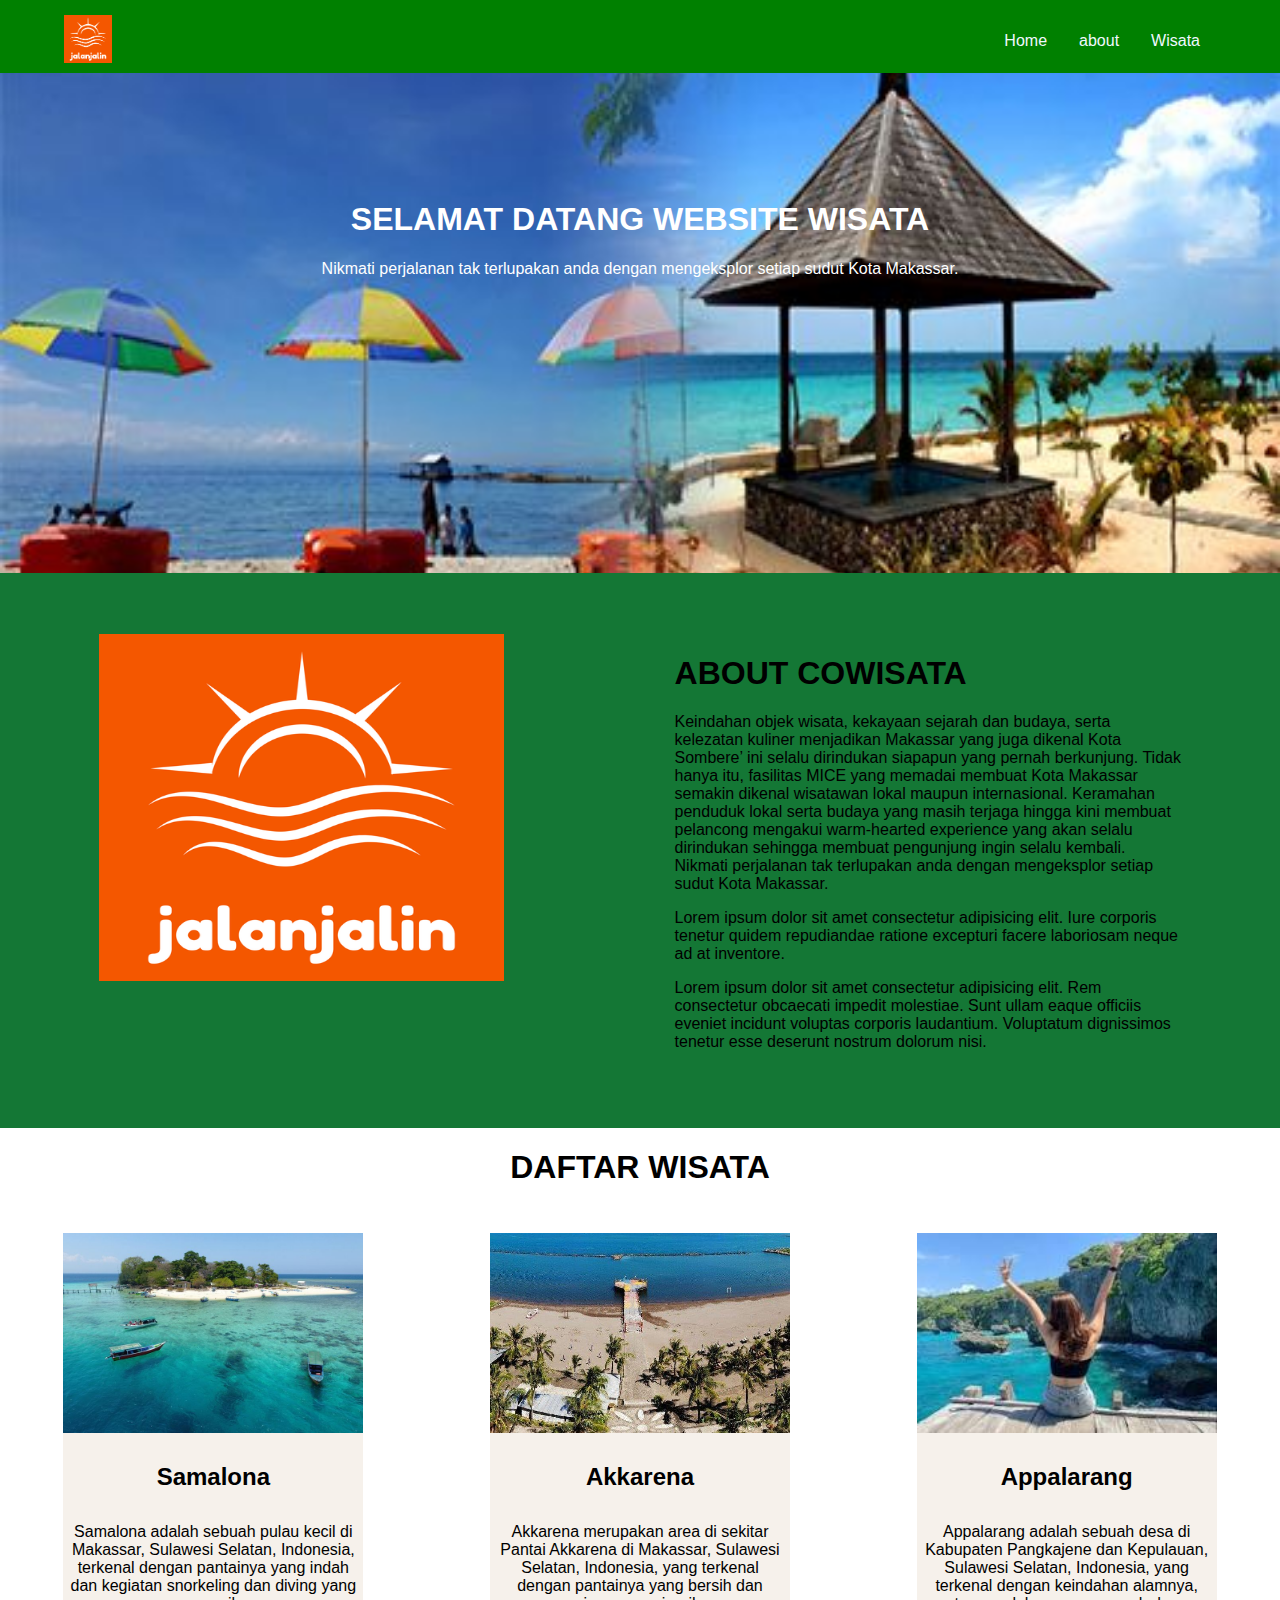
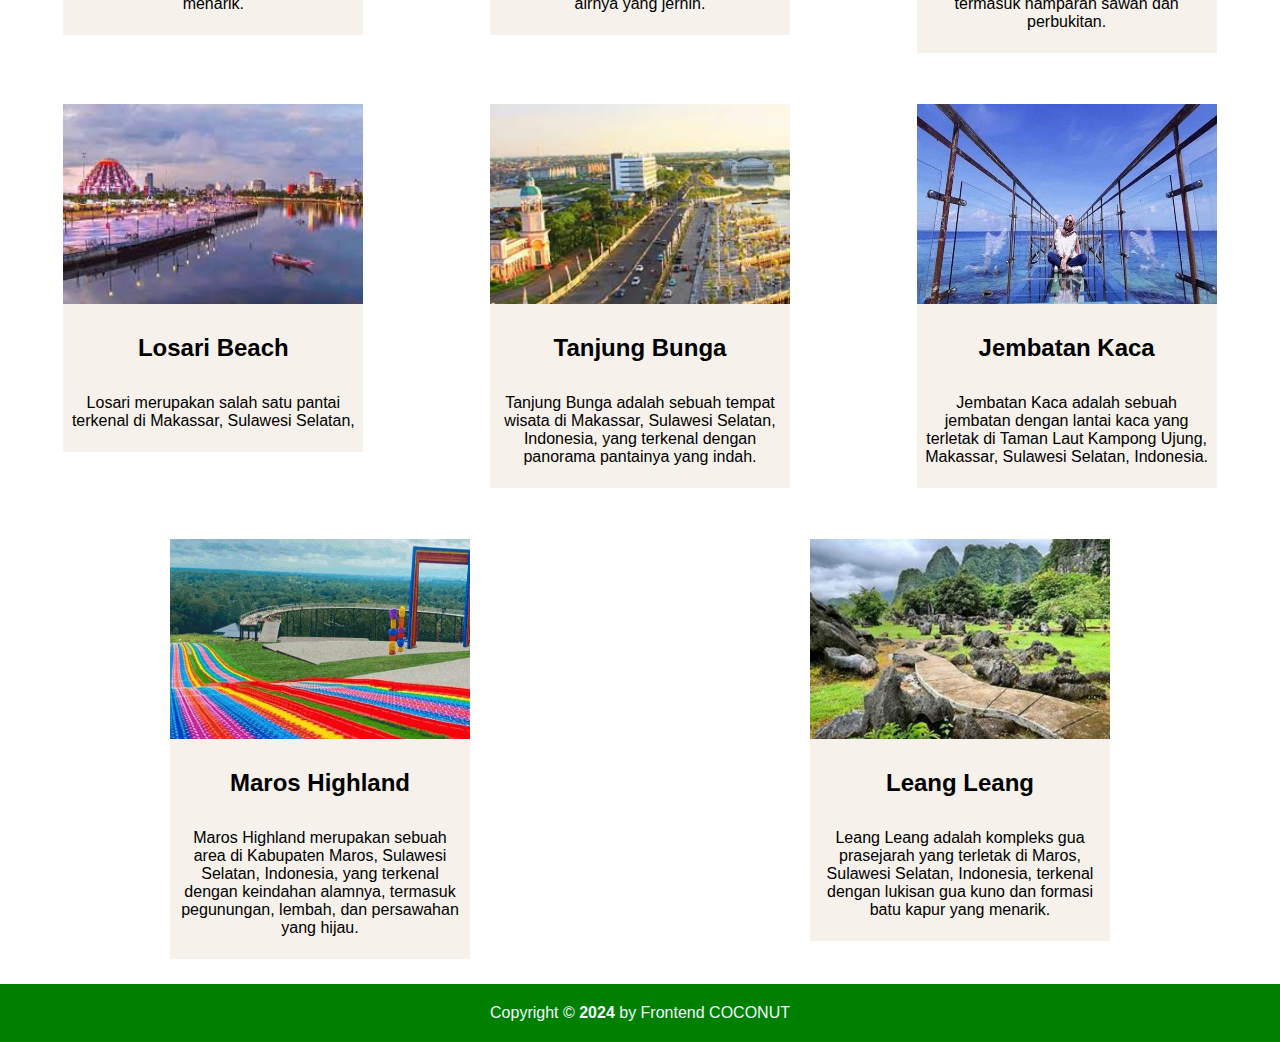
<file: index.html>
<!DOCTYPE html>
<html lang="en">
<head>
    <link rel="stylesheet" href="style.css">
    <meta charset="UTF-8">
    <meta name="viewport" content="width=device-width, initial-scale=1.0">
    <title>Document</title>
</head>
<body>

    
        <nav>
        <div class="left"><img src="logo.png" alt=""></div>
        <div class="right">
            <ul>
                <li><a href="index.html">Home</a></li>
                <li><a href="#about">about</a></li>
                <li><a href="#wisata">Wisata</a></li>
            </ul>
        </div>
        </nav>
    
    <div class="container">
        <div class="hero">
            <h1>SELAMAT DATANG WEBSITE WISATA</h1>
            <p>Nikmati perjalanan tak terlupakan anda dengan mengeksplor setiap sudut Kota Makassar.</p>
        </div>

        <div id="about">
            <div class="kiri"><img src="logo.png" alt=""></div>
            <div class="kanan">
                <h1>ABOUT COWISATA</h1>

                <p>Keindahan objek wisata, kekayaan sejarah dan budaya, serta kelezatan kuliner menjadikan Makassar yang juga dikenal Kota Sombere’ ini selalu dirindukan siapapun yang pernah berkunjung. Tidak hanya itu, fasilitas MICE yang memadai membuat Kota Makassar semakin dikenal wisatawan lokal maupun internasional. Keramahan penduduk lokal serta budaya yang masih terjaga hingga kini membuat pelancong mengakui warm-hearted experience yang akan selalu dirindukan sehingga membuat pengunjung ingin selalu kembali. Nikmati perjalanan tak terlupakan anda dengan mengeksplor setiap sudut Kota Makassar. </p>

                <p class="teks">Lorem ipsum dolor sit amet consectetur adipisicing elit. Iure corporis tenetur quidem repudiandae ratione excepturi facere laboriosam neque ad at inventore.</p>

                <p class="teks">Lorem ipsum dolor sit amet consectetur adipisicing elit. Rem consectetur obcaecati impedit molestiae. Sunt ullam eaque officiis eveniet incidunt voluptas corporis laudantium. Voluptatum dignissimos tenetur esse deserunt nostrum dolorum nisi.</p>
            </div>
        </div>


        <div id="wisata">
            <h1>DAFTAR WISATA</h1>

            <a href="samalona.html">
                <div class="konten">
                    <div class="isi-konten">
                        <div class="gambar">
                            <img src="samalona1.jpg" alt="">
                        </div>
                        <div class="isi">
                            <h2>Samalona</h2>
                            <p>Samalona adalah sebuah pulau kecil di Makassar, Sulawesi Selatan, Indonesia, terkenal dengan pantainya yang indah dan kegiatan snorkeling dan diving yang menarik.</p>
                        </div>
                    </div>
            </a>

            <a href="akarena.html">
                    <div class="isi-konten">
                        <div class="gambar">
                            <img src="akarena1.jpg" alt="">
                        </div>
                        <div class="isi">
                            <h2>Akkarena</h2>
                            <p>Akkarena merupakan area di sekitar Pantai Akkarena di Makassar, Sulawesi Selatan, Indonesia, yang terkenal dengan pantainya yang bersih dan airnya yang jernih.</p>
                        </div>
                    </div>
            </a>

            <a href="appalarang.html">
                <div class="isi-konten">
                    <div class="gambar">
                        <img src="appalarang.jpeg" alt="">
                    </div>
                    <div class="isi">
                        <h2>Appalarang</h2>
                        <p>Appalarang adalah sebuah desa di Kabupaten Pangkajene dan Kepulauan, Sulawesi Selatan, Indonesia, yang terkenal dengan keindahan alamnya, termasuk hamparan sawah dan perbukitan.</p>
                    </div>
                </div>
            </a>

            <a href="losari.html">
                <div class="isi-konten">
                    <div class="gambar">
                        <img src="losari.jpeg" alt="">
                    </div>
                    <div class="isi">
                        <h2>Losari Beach</h2>
                        <p>Losari merupakan salah satu pantai terkenal di Makassar, Sulawesi Selatan, </p>
                    </div>
                </div>
            </a>
            
            <a href="tanjung.html">
                <div class="isi-konten">
                    <div class="gambar">
                        <img src="tanjung.jpeg" alt="">
                    </div>
                    <div class="isi">
                        <h2>Tanjung Bunga</h2>
                        <p>Tanjung Bunga adalah sebuah tempat wisata di Makassar, Sulawesi Selatan, Indonesia, yang terkenal dengan panorama pantainya yang indah.</p>
                    </div>
                </div>
        </a>

        <a href="jembatan.html">
            <div class="isi-konten">
                <div class="gambar">
                    <img src="jembatan.jpg" alt="">
                </div>
                <div class="isi">
                    <h2>Jembatan Kaca</h2>
                    <p>Jembatan Kaca adalah sebuah jembatan dengan lantai kaca yang terletak di Taman Laut Kampong Ujung, Makassar, Sulawesi Selatan, Indonesia.</p>
                </div>
            </div>
        </a>

        <a href="maros.html">
            <div class="isi-konten">
                <div class="gambar">
                    <img src="Maros.png" alt="">
                </div>
                <div class="isi">
                    <h2>Maros Highland</h2>
                    <p>Maros Highland merupakan sebuah area di Kabupaten Maros, Sulawesi Selatan, Indonesia, yang terkenal dengan keindahan alamnya, termasuk pegunungan, lembah, dan persawahan yang hijau.</p>
                </div>
            </div>
        </a>
        
        <a href="leang.html">
            <div class="isi-konten">
                <div class="gambar">
                    <img src="leang.jpg" alt="">
                </div>
                <div class="isi">
                    <h2>Leang Leang</h2>
                    <p>Leang Leang adalah kompleks gua prasejarah yang terletak di Maros, Sulawesi Selatan, Indonesia, terkenal dengan lukisan gua kuno dan formasi batu kapur yang menarik.</p>
                </div>
            </div>
        </a>

        </div>
    </div>

    <footer>
        <div class="footer-content">
            <div class="copyright">
                Copyright &copy; <b>2024</b> by Frontend COCONUT
            </div>
        </div>
    </footer>
</body>
</html>
</file>
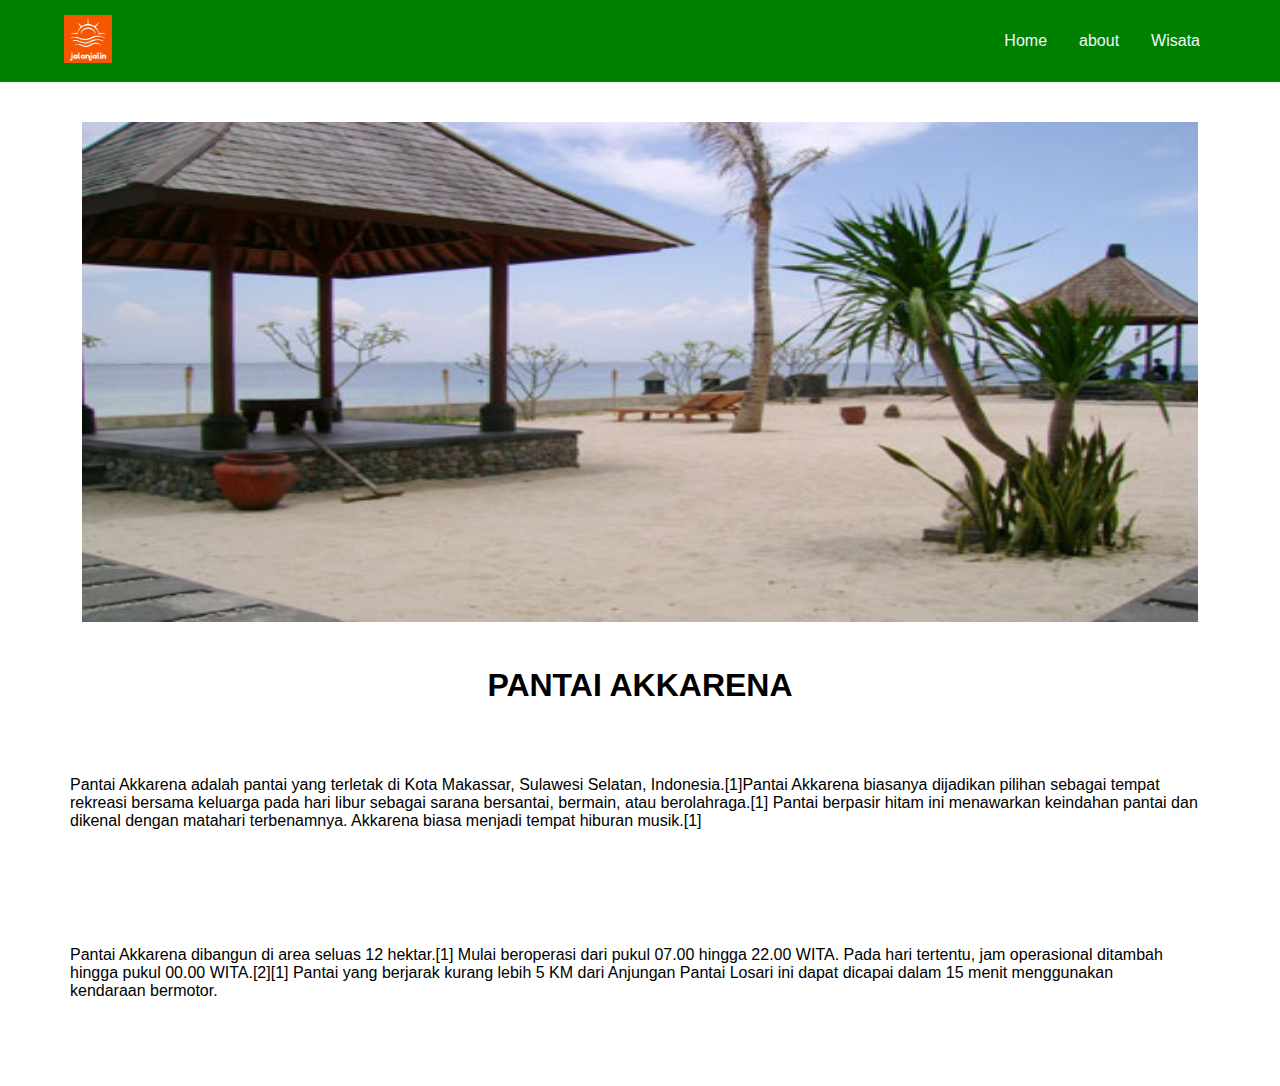
<file: akarena.html>
<!DOCTYPE html>
<html lang="en">
<head>
    <link rel="stylesheet" href="style.css">
    <meta charset="UTF-8">
    <meta name="viewport" content="width=device-width, initial-scale=1.0">
    <title>Document</title>
</head>
<body>
    <nav>
        <div class="left"><img src="logo.png" alt=""></div>
        <div class="right">
            <ul>
                <li><a href="index.html">Home</a></li>
                <li><a href="#about">about</a></li>
                <li><a href="#wisata">Wisata</a></li>
            </ul>
        </div>
        </nav>


        <div class="container2">
            <img src="akarena2.jpg" alt="">
            <h1>PANTAI AKKARENA
            </h1>
            <p>Pantai Akkarena adalah pantai yang terletak di Kota Makassar, Sulawesi Selatan, Indonesia.[1]Pantai Akkarena biasanya dijadikan pilihan sebagai tempat rekreasi bersama keluarga pada hari libur sebagai sarana bersantai, bermain, atau berolahraga.[1] Pantai berpasir hitam ini menawarkan keindahan pantai dan dikenal dengan matahari terbenamnya. Akkarena biasa menjadi tempat hiburan musik.[1]</p>
         
            <p>Pantai Akkarena dibangun di area seluas 12 hektar.[1] Mulai beroperasi dari pukul 07.00 hingga 22.00 WITA. Pada hari tertentu, jam operasional ditambah hingga pukul 00.00 WITA.[2][1] Pantai yang berjarak kurang lebih 5 KM dari Anjungan Pantai Losari ini dapat dicapai dalam 15 menit menggunakan kendaraan bermotor.</p>
        </div>
    
</body>
</html>
</file>
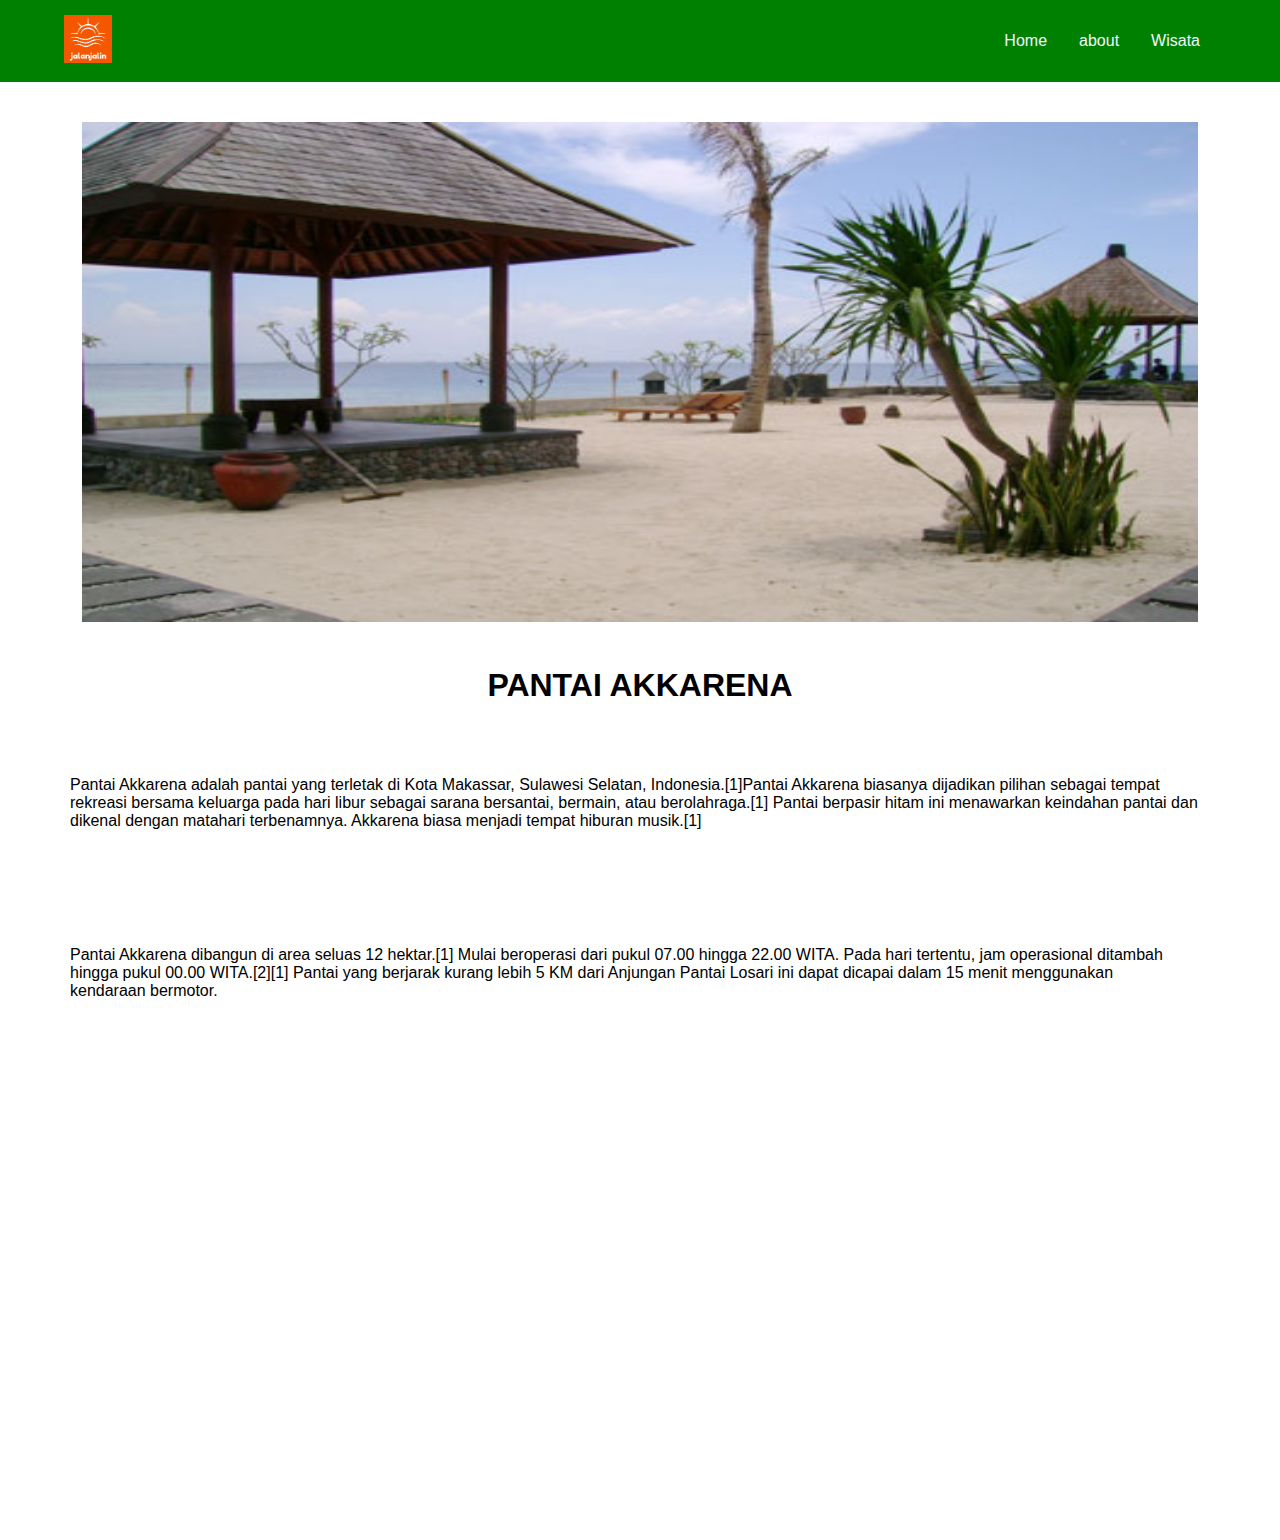
<file: appalarang.html>
<!DOCTYPE html>
<html lang="en">
<head>
    <link rel="stylesheet" href="style.css">
    <meta charset="UTF-8">
    <meta name="viewport" content="width=device-width, initial-scale=1.0">
    <title>Document</title>
</head>
<body>
    <nav>
        <div class="left"><img src="logo.png" alt=""></div>
        <div class="right">
            <ul>
                <li><a href="index.html">Home</a></li>
                <li><a href="index.html">about</a></li>
                <li><a href="index.html">Wisata</a></li>
            </ul>
        </div>
        </nav>


        <div class="container2">
            <img src="akarena2.jpg" alt="">
            <h1>PANTAI AKKARENA
            </h1>
            <p>Pantai Akkarena adalah pantai yang terletak di Kota Makassar, Sulawesi Selatan, Indonesia.[1]Pantai Akkarena biasanya dijadikan pilihan sebagai tempat rekreasi bersama keluarga pada hari libur sebagai sarana bersantai, bermain, atau berolahraga.[1] Pantai berpasir hitam ini menawarkan keindahan pantai dan dikenal dengan matahari terbenamnya. Akkarena biasa menjadi tempat hiburan musik.[1]</p>
         
            <p>Pantai Akkarena dibangun di area seluas 12 hektar.[1] Mulai beroperasi dari pukul 07.00 hingga 22.00 WITA. Pada hari tertentu, jam operasional ditambah hingga pukul 00.00 WITA.[2][1] Pantai yang berjarak kurang lebih 5 KM dari Anjungan Pantai Losari ini dapat dicapai dalam 15 menit menggunakan kendaraan bermotor.</p>

            <iframe src="https://www.google.com/maps/embed?pb=!1m18!1m12!1m3!1d3971.1989999511616!2d120.44721867482356!3d-5.53747809444277!2m3!1f0!2f0!3f0!3m2!1i1024!2i768!4f13.1!3m3!1m2!1s0x2dbbf5f0f71702db%3A0x4a62176776e5c14d!2sApparallang!5e0!3m2!1sid!2sid!4v1711548715956!5m2!1sid!2sid" width="600" height="450" style="border:0;" allowfullscreen="" loading="lazy" referrerpolicy="no-referrer-when-downgrade"></iframe>
        </div>
    
</body>
</html>
</file>
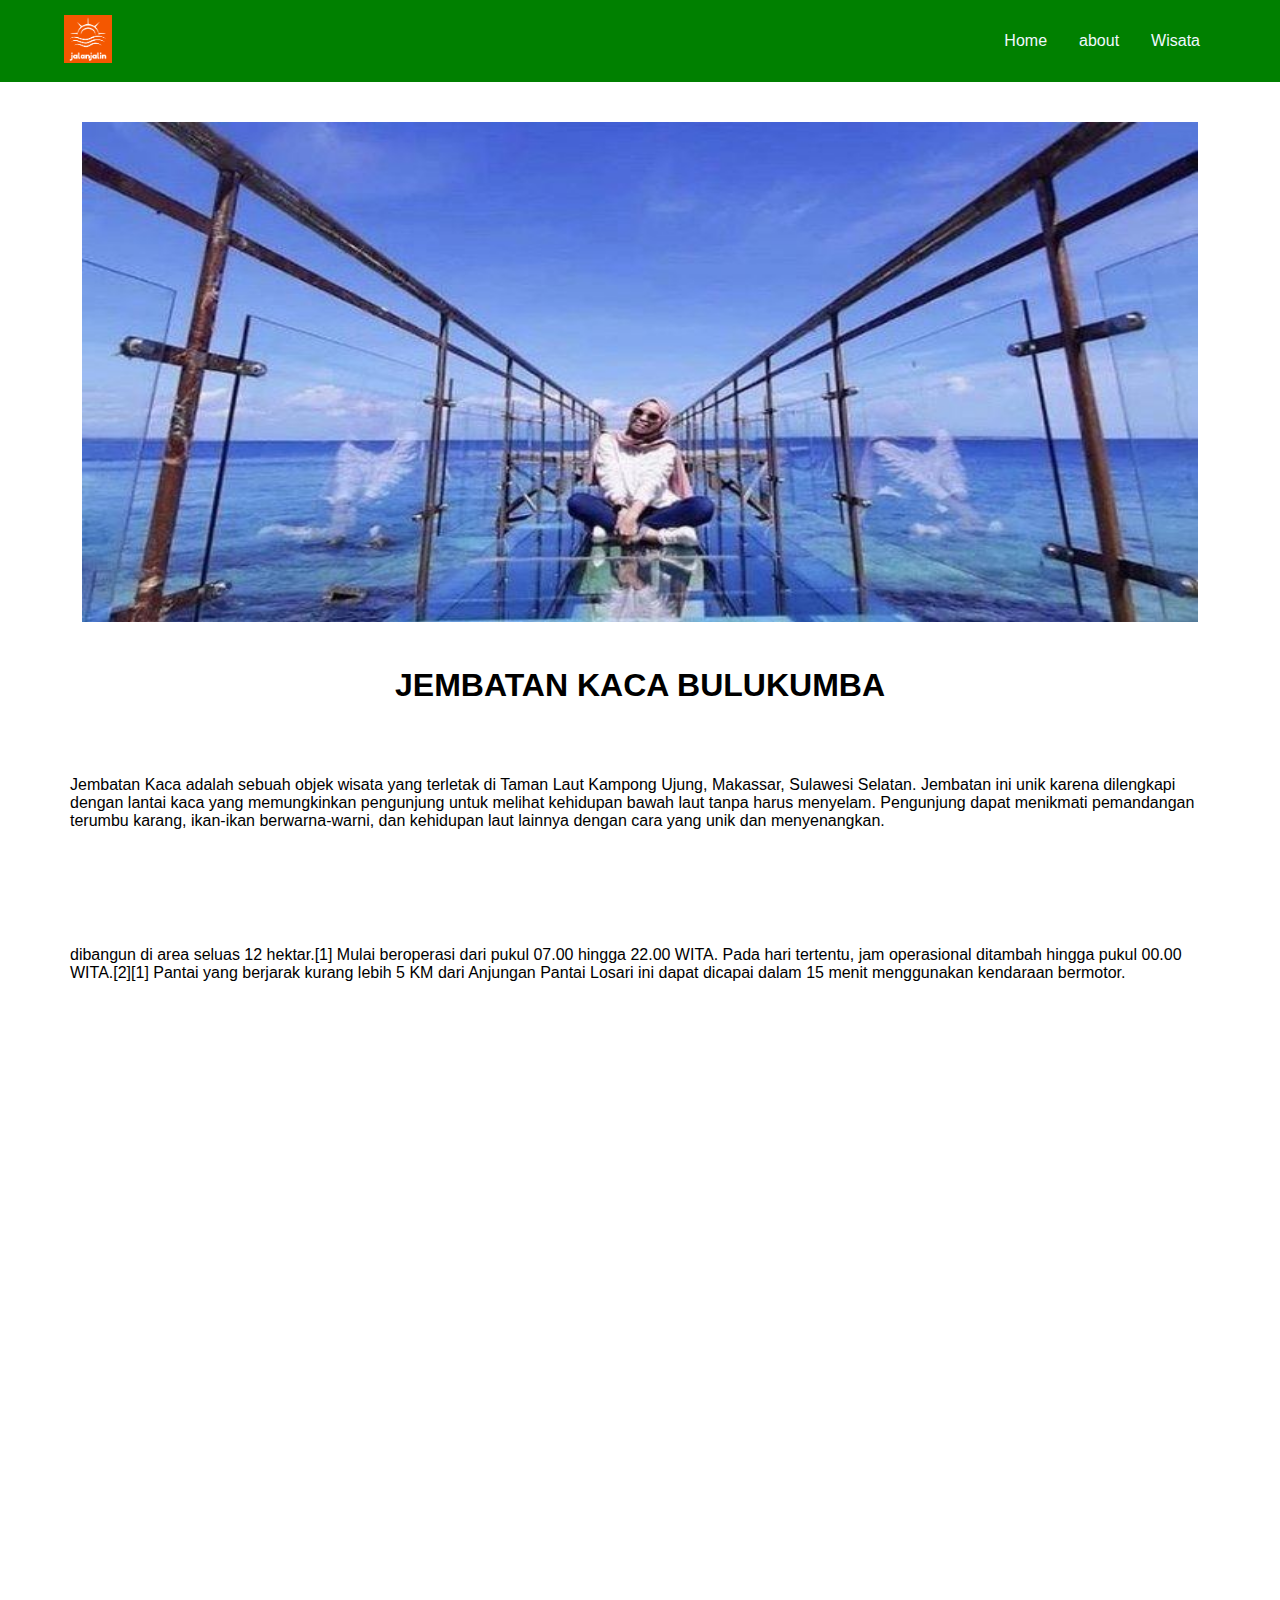
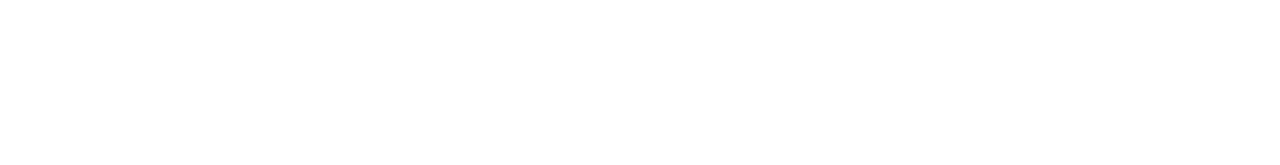
<file: jembatan.html>
<!DOCTYPE html>
<html lang="en">
<head>
    <link rel="stylesheet" href="style.css">
    <meta charset="UTF-8">
    <meta name="viewport" content="width=device-width, initial-scale=1.0">
    <title>Document</title>
</head>
<body>
    <nav>
        <div class="left"><img src="logo.png" alt=""></div>
        <div class="right">
            <ul>
                <li><a href="index.html">Home</a></li>
                <li><a href="index.html">about</a></li>
                <li><a href="index.html">Wisata</a></li>
            </ul>
        </div>
        </nav>


        <div class="container2">
            <img src="jembatan.jpg" alt="">
            <h1>JEMBATAN KACA BULUKUMBA
            </h1>
            <p>Jembatan Kaca adalah sebuah objek wisata yang terletak di Taman Laut Kampong Ujung, Makassar, Sulawesi Selatan. Jembatan ini unik karena dilengkapi dengan lantai kaca yang memungkinkan pengunjung untuk melihat kehidupan bawah laut tanpa harus menyelam. Pengunjung dapat menikmati pemandangan terumbu karang, ikan-ikan berwarna-warni, dan kehidupan laut lainnya dengan cara yang unik dan menyenangkan.</p>
         
            <p>dibangun di area seluas 12 hektar.[1] Mulai beroperasi dari pukul 07.00 hingga 22.00 WITA. Pada hari tertentu, jam operasional ditambah hingga pukul 00.00 WITA.[2][1] Pantai yang berjarak kurang lebih 5 KM dari Anjungan Pantai Losari ini dapat dicapai dalam 15 menit menggunakan kendaraan bermotor.</p>

            <div style="overflow:hidden; max-width:100%; position:relative; padding-bottom:56.25%;">
                <iframe src="https://www.google.com/maps/embed?pb=!1m18!1m12!1m3!1d3970.6331546535157!2d120.4681841748242!3d-5.621057494359953!2m3!1f0!2f0!3f0!3m2!1i1024!2i768!4f13.1!3m3!1m2!1s0x2dbbf3c9d2af942f%3A0x80689e1af9f27091!2sJembatan%20Kaca%20Bira!5e0!3m2!1sid!2sid!4v1711548666019!5m2!1sid!2sid" 
                    width="100%" height="100%" style="border:0; position:absolute; top:0; left:0;" allowfullscreen="" loading="lazy" referrerpolicy="no-referrer-when-downgrade"></iframe>
            </div>
            
        </div>
    
</body>
</html>
</file>
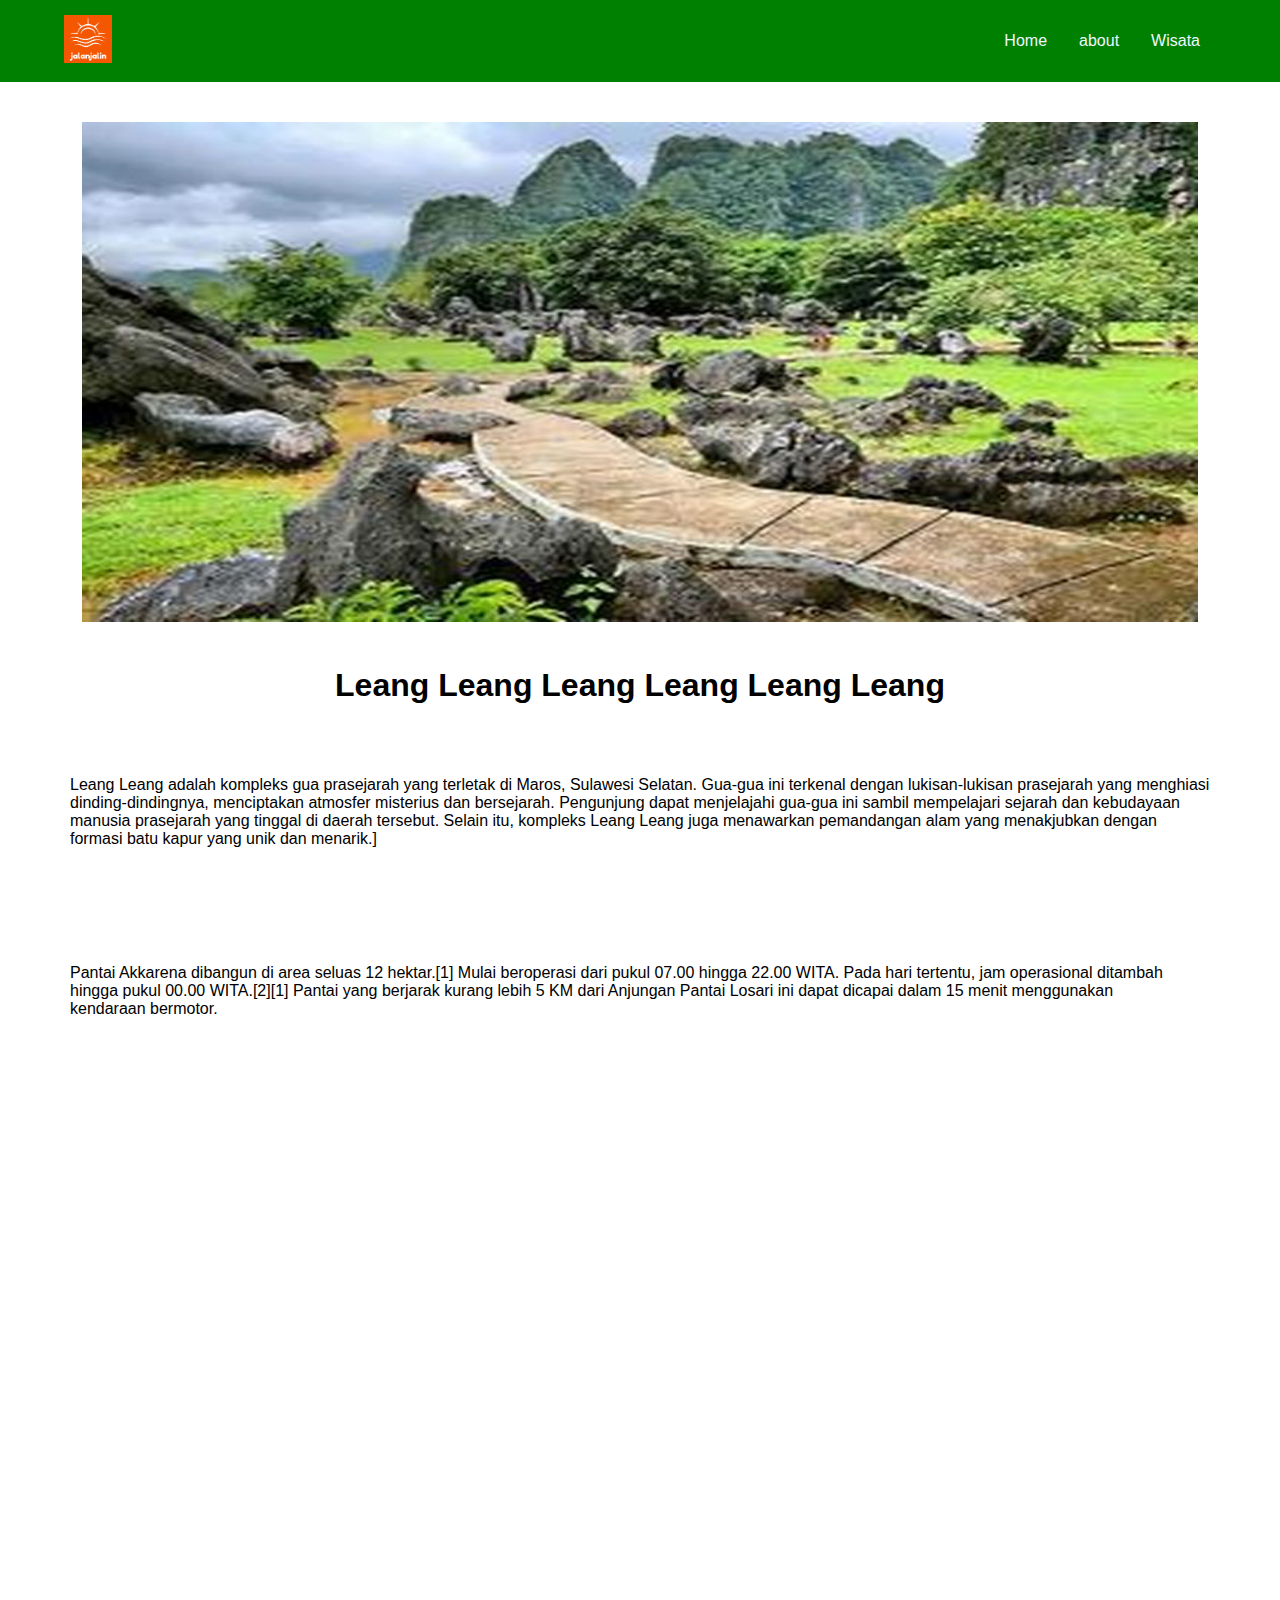
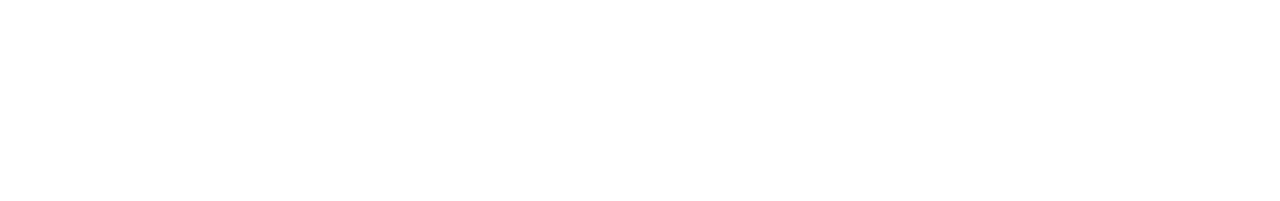
<file: leang.html>
<!DOCTYPE html>
<html lang="en">
<head>
    <link rel="stylesheet" href="style.css">
    <meta charset="UTF-8">
    <meta name="viewport" content="width=device-width, initial-scale=1.0">
    <title>Leang Leang</title>
</head>
<body>
    <nav>
        <div class="left"><img src="logo.png" alt=""></div>
        <div class="right">
            <ul>
                <li><a href="index.html">Home</a></li>
                <li><a href="index.html">about</a></li>
                <li><a href="index.html">Wisata</a></li>
            </ul>
        </div>
        </nav>


        <div class="container2">
            <img src="leang.jpg" alt="">
            <h1>Leang Leang Leang Leang Leang Leang
            </h1>
            <p>Leang Leang adalah kompleks gua prasejarah yang terletak di Maros, Sulawesi Selatan. Gua-gua ini terkenal dengan lukisan-lukisan prasejarah yang menghiasi dinding-dindingnya, menciptakan atmosfer misterius dan bersejarah. Pengunjung dapat menjelajahi gua-gua ini sambil mempelajari sejarah dan kebudayaan manusia prasejarah yang tinggal di daerah tersebut. Selain itu, kompleks Leang Leang juga menawarkan pemandangan alam yang menakjubkan dengan formasi batu kapur yang unik dan menarik.]</p>
         
            <p>Pantai Akkarena dibangun di area seluas 12 hektar.[1] Mulai beroperasi dari pukul 07.00 hingga 22.00 WITA. Pada hari tertentu, jam operasional ditambah hingga pukul 00.00 WITA.[2][1] Pantai yang berjarak kurang lebih 5 KM dari Anjungan Pantai Losari ini dapat dicapai dalam 15 menit menggunakan kendaraan bermotor.</p>

            <div style="overflow:hidden; max-width:100%; position:relative; padding-bottom:56.25%;">
                <iframe src="https://www.google.com/maps/embed?pb=!1m18!1m12!1m3!1d63598.340585952836!2d119.66422910746243!3d-4.956904224858696!2m3!1f0!2f0!3f0!3m2!1i1024!2i768!4f13.1!3m3!1m2!1s0x2dbe5f30e7149747%3A0x94e7cbaf5f729fc9!2sLeang-Leang%2C%20Kec.%20Bantimurung%2C%20Kabupaten%20Maros%2C%20Sulawesi%20Selatan!5e0!3m2!1sid!2sid!4v1711548613194!5m2!1sid!2sid" 
                    width="100%" height="100%" style="border:0; position:absolute; top:0; left:0;" allowfullscreen="" loading="lazy" referrerpolicy="no-referrer-when-downgrade"></iframe>
            </div>
            
        </div>
    
</body>
</html>
</file>
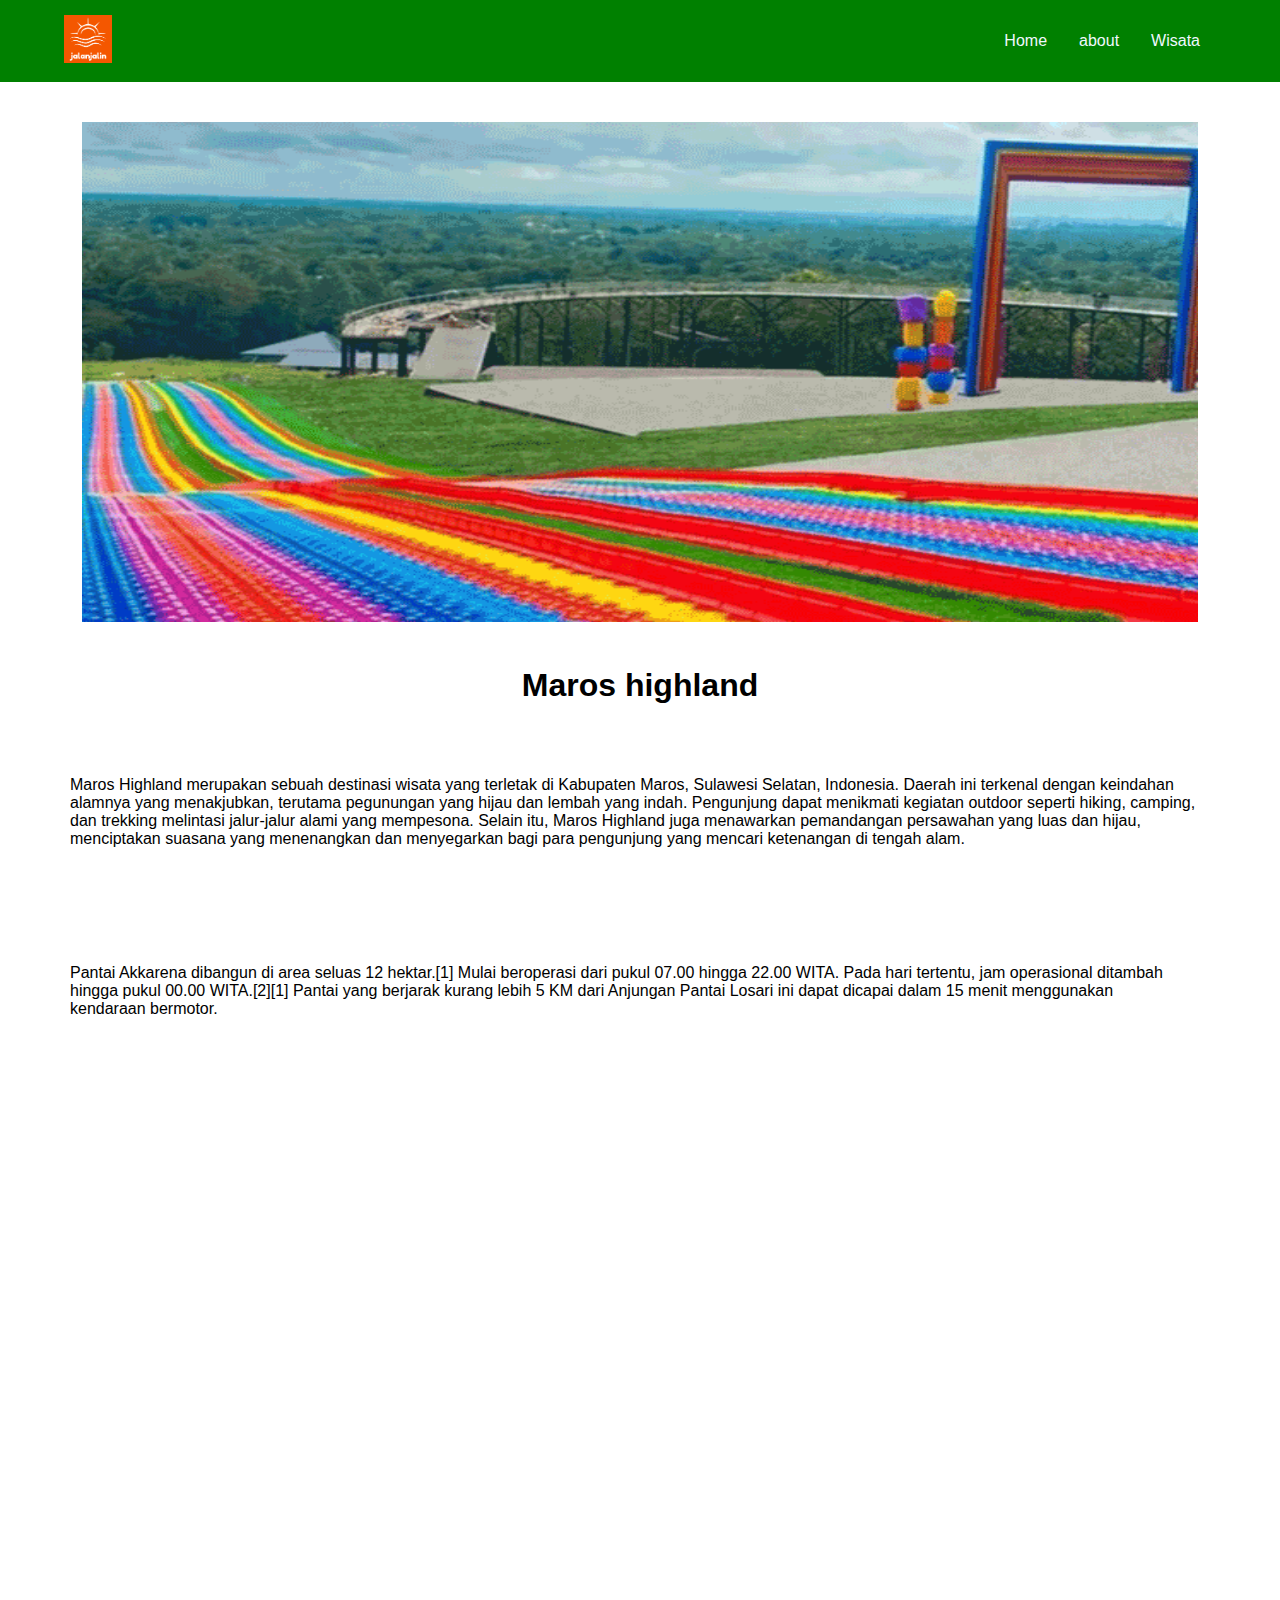
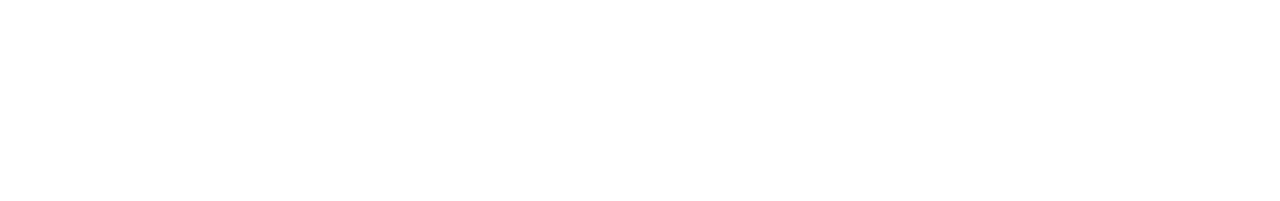
<file: maros.html>
<!DOCTYPE html>
<html lang="en">
<head>
    <link rel="stylesheet" href="style.css">
    <meta charset="UTF-8">
    <meta name="viewport" content="width=device-width, initial-scale=1.0">
    <title>Maros Highland</title>
</head>
<body>
    <nav>
        <div class="left"><img src="logo.png" alt=""></div>
        <div class="right">
            <ul>
                <li><a href="index.html">Home</a></li>
                <li><a href="index.html">about</a></li>
                <li><a href="index.html">Wisata</a></li>
            </ul>
        </div>
        </nav>


        <div class="container2">
            <img src="Maros.png" alt="">
            <h1>Maros highland
            </h1>
            <p>Maros Highland merupakan sebuah destinasi wisata yang terletak di Kabupaten Maros, Sulawesi Selatan, Indonesia. Daerah ini terkenal dengan keindahan alamnya yang menakjubkan, terutama pegunungan yang hijau dan lembah yang indah. Pengunjung dapat menikmati kegiatan outdoor seperti hiking, camping, dan trekking melintasi jalur-jalur alami yang mempesona. Selain itu, Maros Highland juga menawarkan pemandangan persawahan yang luas dan hijau, menciptakan suasana yang menenangkan dan menyegarkan bagi para pengunjung yang mencari ketenangan di tengah alam.</p>
         
            <p>Pantai Akkarena dibangun di area seluas 12 hektar.[1] Mulai beroperasi dari pukul 07.00 hingga 22.00 WITA. Pada hari tertentu, jam operasional ditambah hingga pukul 00.00 WITA.[2][1] Pantai yang berjarak kurang lebih 5 KM dari Anjungan Pantai Losari ini dapat dicapai dalam 15 menit menggunakan kendaraan bermotor.</p>

            <div style="overflow:hidden; max-width:100%; position:relative; padding-bottom:56.25%;">
                <iframe src="https://www.google.com/maps/embed?pb=!1m18!1m12!1m3!1d3973.834194138683!2d119.57603117482051!3d-5.1303927948467605!2m3!1f0!2f0!3f0!3m2!1i1024!2i768!4f13.1!3m3!1m2!1s0x2dbefb9c74c46e9d%3A0x29b25422cb701f4f!2sMaros%20Highland!5e0!3m2!1sid!2sid!4v1711548544525!5m2!1sid!2sid" 
                    width="100%" height="100%" style="border:0; position:absolute; top:0; left:0;" allowfullscreen="" loading="lazy" referrerpolicy="no-referrer-when-downgrade"></iframe>
            </div>
            
        </div>
    
</body>
</html>
</file>
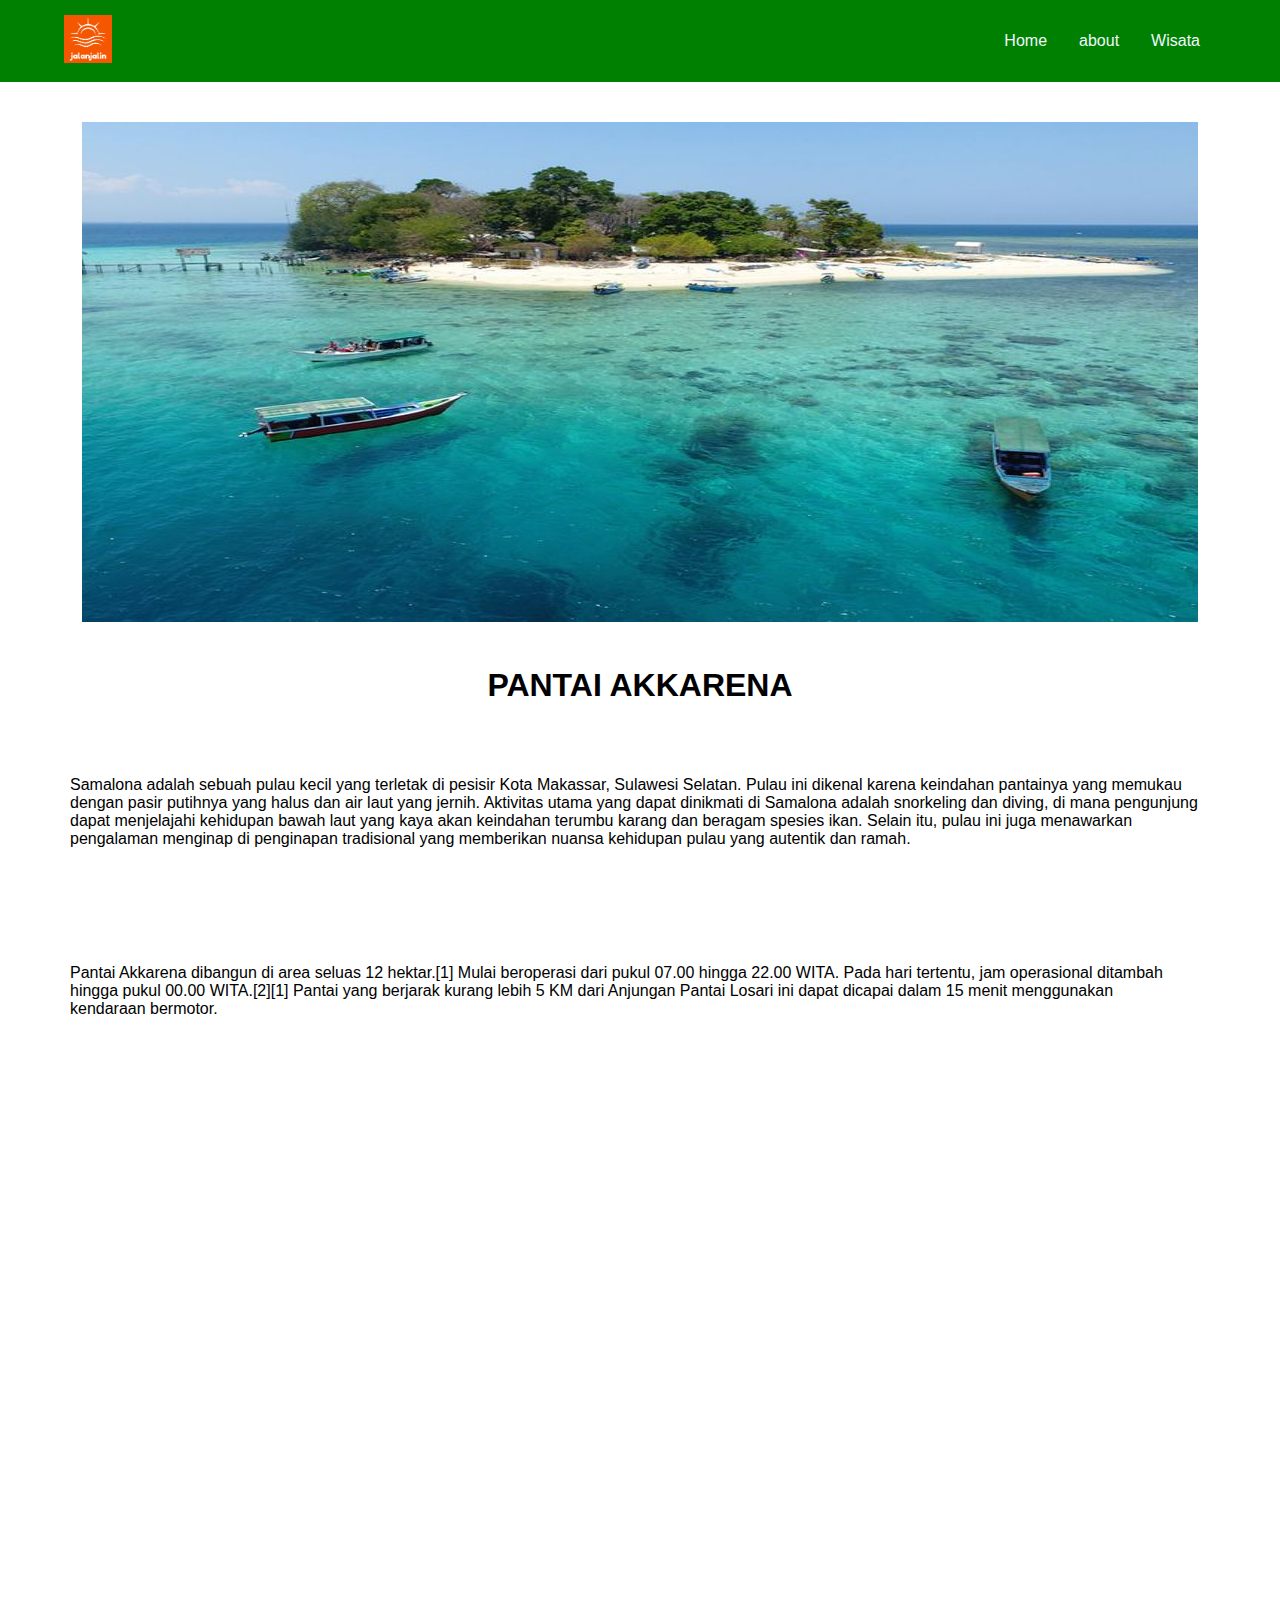
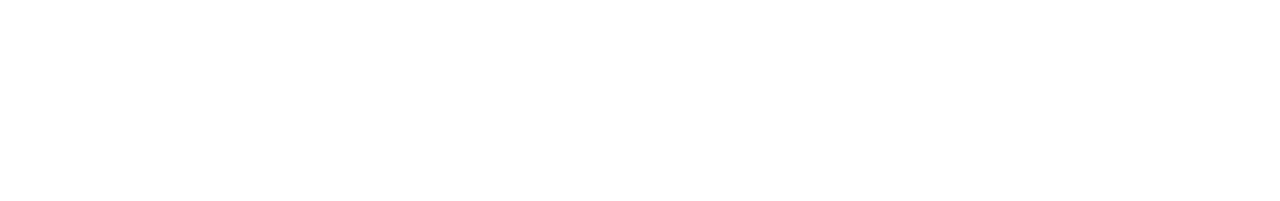
<file: samalona.html>
<!DOCTYPE html>
<html lang="en">
<head>
    <link rel="stylesheet" href="style.css">
    <meta charset="UTF-8">
    <meta name="viewport" content="width=device-width, initial-scale=1.0">
    <title>Document</title>
</head>
<body>
    <nav>
        <div class="left"><img src="logo.png" alt=""></div>
        <div class="right">
            <ul>
                <li><a href="index.html">Home</a></li>
                <li><a href="index.html">about</a></li>
                <li><a href="index.html">Wisata</a></li>
            </ul>
        </div>
        </nav>


        <div class="container2">
            <img src="samalona1.jpg" alt="">
            <h1>PANTAI AKKARENA
            </h1>
            <p>Samalona adalah sebuah pulau kecil yang terletak di pesisir Kota Makassar, Sulawesi Selatan. Pulau ini dikenal karena keindahan pantainya yang memukau dengan pasir putihnya yang halus dan air laut yang jernih. Aktivitas utama yang dapat dinikmati di Samalona adalah snorkeling dan diving, di mana pengunjung dapat menjelajahi kehidupan bawah laut yang kaya akan keindahan terumbu karang dan beragam spesies ikan. Selain itu, pulau ini juga menawarkan pengalaman menginap di penginapan tradisional yang memberikan nuansa kehidupan pulau yang autentik dan ramah.</p>
         
            <p>Pantai Akkarena dibangun di area seluas 12 hektar.[1] Mulai beroperasi dari pukul 07.00 hingga 22.00 WITA. Pada hari tertentu, jam operasional ditambah hingga pukul 00.00 WITA.[2][1] Pantai yang berjarak kurang lebih 5 KM dari Anjungan Pantai Losari ini dapat dicapai dalam 15 menit menggunakan kendaraan bermotor.</p>


            <div style="overflow:hidden; max-width:100%; position:relative; padding-bottom:56.25%;">
                <iframe src="https://www.google.com/maps/embed?pb=!1m18!1m12!1m3!1d15895.466741952017!2d119.33304614493812!3d-5.125172317630224!2m3!1f0!2f0!3f0!3m2!1i1024!2i768!4f13.1!3m3!1m2!1s0x2dbf036bd23a3a0d%3A0xab6b7d9df69f7ce5!2sPulau%20Samalona!5e0!3m2!1sid!2sid!4v1711548443766!5m2!1sid!2sid" 
                    width="100%" height="100%" style="border:0; position:absolute; top:0; left:0;" allowfullscreen="" loading="lazy" referrerpolicy="no-referrer-when-downgrade"></iframe>
            </div>
            
        </div>
    
</body>
</html>
</file>
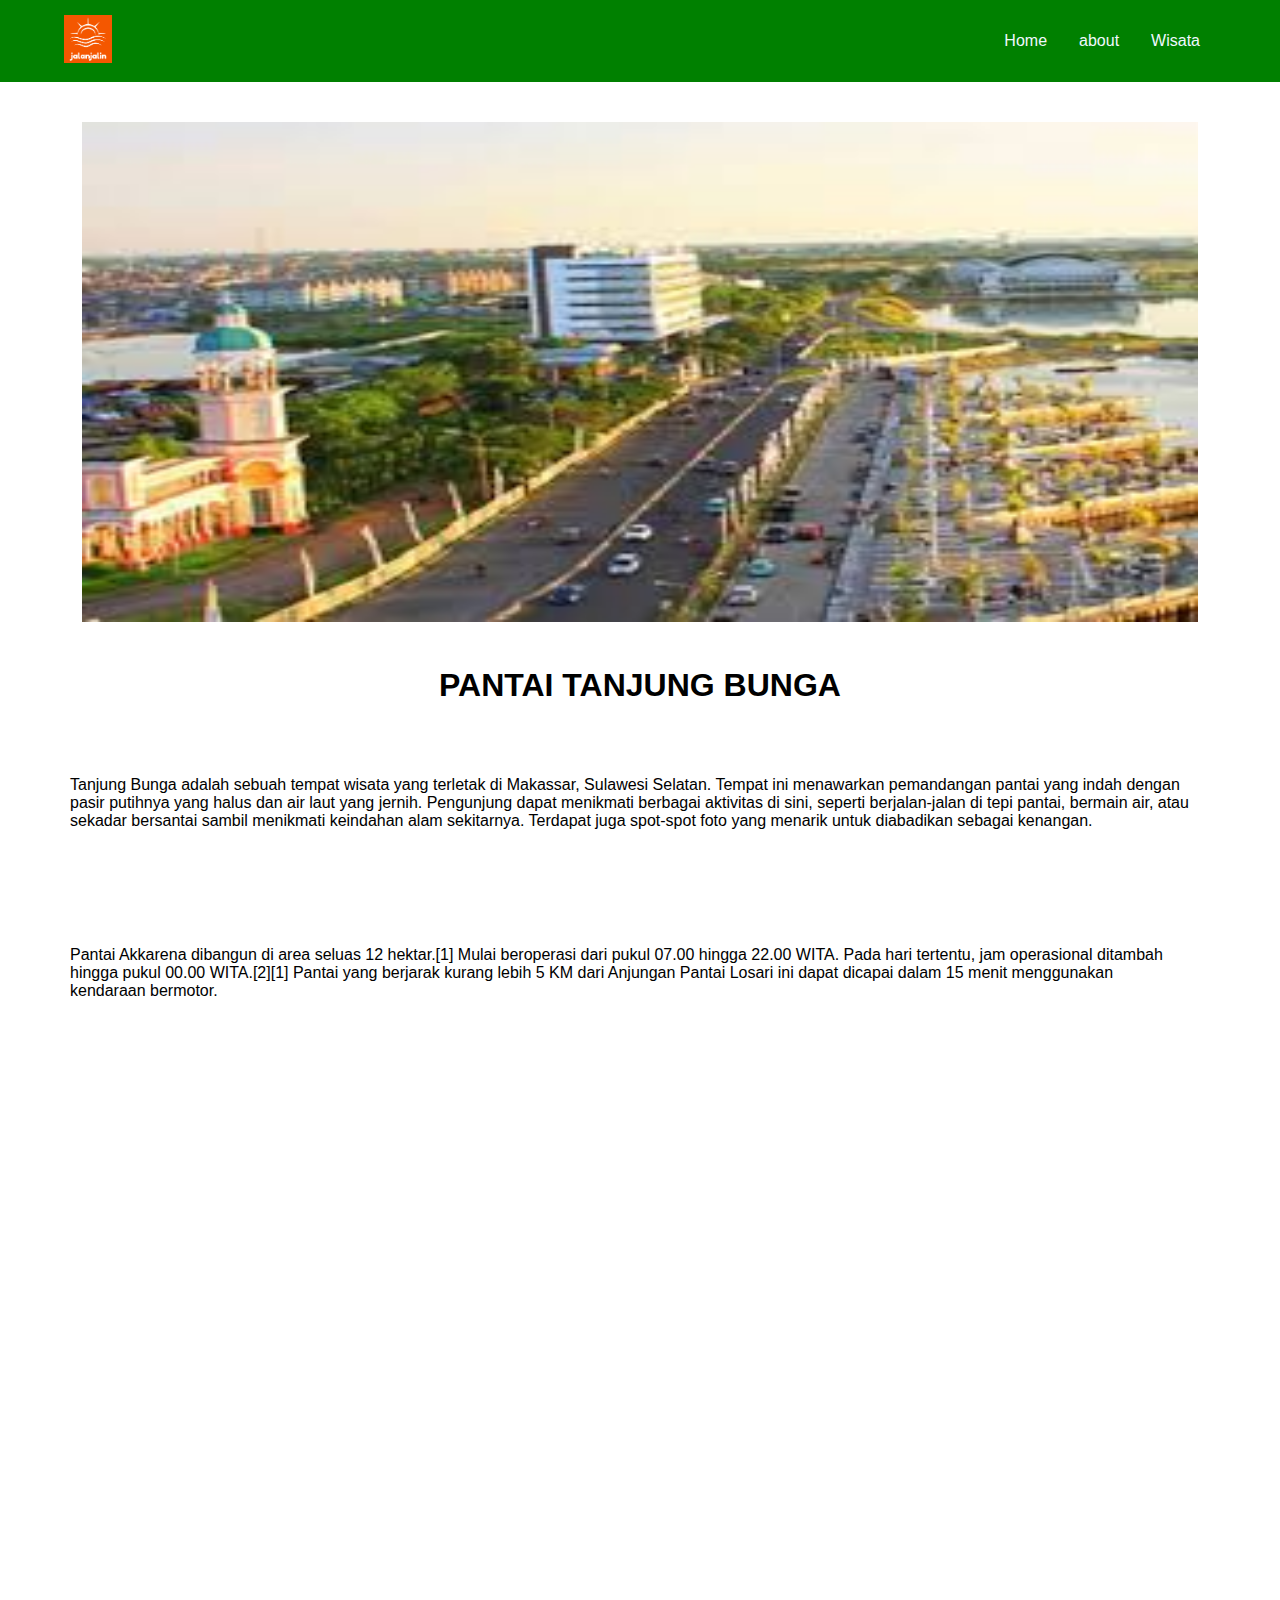
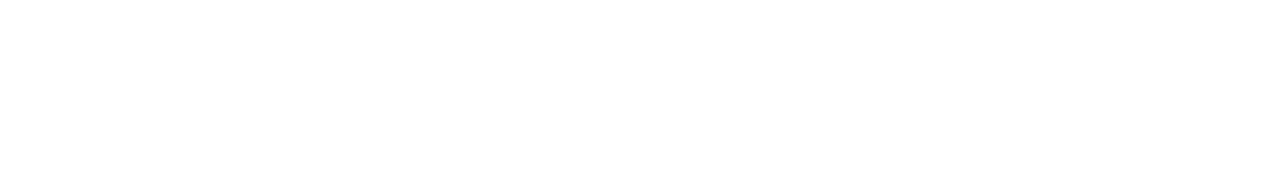
<file: tanjung.html>
<!DOCTYPE html>
<html lang="en">
<head>
    <link rel="stylesheet" href="style.css">
    <meta charset="UTF-8">
    <meta name="viewport" content="width=device-width, initial-scale=1.0">
    <title>Document</title>
</head>
<body>
    <nav>
        <div class="left"><img src="logo.png" alt=""></div>
        <div class="right">
            <ul>
                <li><a href="index.html">Home</a></li>
                <li><a href="index.html">about</a></li>
                <li><a href="index.html">Wisata</a></li>
            </ul>
        </div>
        </nav>


        <div class="container2">
            <img src="tanjung.jpeg" alt="">
            <h1>PANTAI TANJUNG BUNGA
            </h1>
            <p>Tanjung Bunga adalah sebuah tempat wisata yang terletak di Makassar, Sulawesi Selatan. Tempat ini menawarkan pemandangan pantai yang indah dengan pasir putihnya yang halus dan air laut yang jernih. Pengunjung dapat menikmati berbagai aktivitas di sini, seperti berjalan-jalan di tepi pantai, bermain air, atau sekadar bersantai sambil menikmati keindahan alam sekitarnya. Terdapat juga spot-spot foto yang menarik untuk diabadikan sebagai kenangan.</p>
         
            <p>Pantai Akkarena dibangun di area seluas 12 hektar.[1] Mulai beroperasi dari pukul 07.00 hingga 22.00 WITA. Pada hari tertentu, jam operasional ditambah hingga pukul 00.00 WITA.[2][1] Pantai yang berjarak kurang lebih 5 KM dari Anjungan Pantai Losari ini dapat dicapai dalam 15 menit menggunakan kendaraan bermotor.</p>

            <div style="overflow:hidden; max-width:100%; position:relative; padding-bottom:56.25%;">
                <iframe src="https://www.google.com/maps/embed?pb=!1m18!1m12!1m3!1d3973.4747105392926!2d119.38392727482098!3d-5.187802394789723!2m3!1f0!2f0!3f0!3m2!1i1024!2i768!4f13.1!3m3!1m2!1s0x2dbf1da4f2fa1a8b%3A0x8b9d2fd13c55d566!2sTanjung%20Bunga!5e0!3m2!1sid!2sid!4v1711548245669!5m2!1sid!2sid" 
                    width="100%" height="100%" style="border:0; position:absolute; top:0; left:0;" allowfullscreen="" loading="lazy" referrerpolicy="no-referrer-when-downgrade"></iframe>
            </div>
            
        </div>
    
</body>
</html>
</file>
<file: style.css>
body {
    margin: 0px;
    padding: 0px;
    font-family: 'Lucida Sans', 'Lucida Sans Regular', 'Lucida Grande', 'Lucida Sans Unicode', Geneva, Verdana, sans-serif;
}

nav {
    background-color: green;
    display: flex;
    align-items: center;
    padding: 0 5%;
    justify-content: space-between;
}

nav img { 
    width: 3rem;
    height: 3rem;
}

nav ul {
    display: flex;
    list-style-type: none;
    justify-content: end;
}

nav ul li {
    padding: 1rem;
}

nav ul li a {
    color: aliceblue;
    text-decoration: none;
}


/* -------------------------------- */

.container {

}

.hero {
    background-image: url(1.jpg);
    background-size: cover;
    background-position: center;
    margin-top: -30px;
    height: 500px;

}

.hero h1 {
    color: white;
    text-align: center;
    font-size: 2rem;
    padding-top: 10%;
}

.hero p {
    color: white;
    text-align: center;
    font-size: 1rem;
}


/* -------------------------------- */

#about {
    padding: 2% 5%;
    display: flex;
    background-color: rgb(20, 119, 53);
}

#about img {
    width: 80%;
    height: 80%;
}

#about .kiri, .kanan {
    width: 50%;
    padding: 3%;
}


/* -------------------------------- */

#wisata {
    text-align: center;
}

.konten {
    text-align: center;
    display: flex;
    flex-wrap: wrap;
    justify-content: space-around;
}

.konten a {
    text-decoration: none;
    color: black;
    margin: 2%;
}

.isi-konten {
    width: 300px;
    align-content: center;
    background-color: rgb(246, 241, 235);
}

.isi-konten img {
    width: 100%;
    height: 200px;
}

.isi-konten p {
    padding: 2%;
    font-weight: 400;
    font-size: 1rem;
}

.isi-konten h2 {
    padding: 2%;
    font-size: 1.5rem;
}

footer {
    background-color: green;
    padding: 20px;
    text-align: center;
    color: aliceblue;
}

.container2 {
    padding: 20px;
    text-align: center;
}
.container2 img {
    margin: 20px;
    align-items: center;
    text-align: center;    
    width: 90%;
    height: 500px;
}

.container2 p {
    text-align: start;
    padding: 50px;
}

@media (max-width: 440px) {
    nav {
        background-color: rgb(1, 1, 1);
        display: flex;     
    }
    nav img { 
        visibility: hidden;
    }
    nav ul {
        margin-right: 18%;
        display: flex;
        list-style-type: none;
        justify-content: end;
    }

    .hero h1 {
        color: white;
        text-align: center;
        font-size: 2rem;
        padding-top: 20%;
    }
    
    .hero p {
        color: white;
        margin: 20px;
        text-align: center;
        font-size: 1rem;
    }

    .hero {
        background-image: url(1.jpg);
        background-size: cover;
        background-position: center;
        margin-top: -30px;
        height: 400px;
    }
    
    #about {
        padding: 2% 2%;
        display: flex;
        background-color: rgb(18, 133, 53);
    }
    
    #about img {
        width: 150px;
        height: 150px;
    }
    
    #about .kiri, .kanan {
    }

    .kanan h1{
        font-size: 1rem;
        color: aliceblue;  
    }
    
    .kanan p{
        font-size: 8px;
        font-weight: 200;
        color: rgb(7, 7, 7);  
    }


    .container2 {
        padding: 10px;
        text-align: center;
    }
    .container2 img {
        margin: 10px;
        align-items: center;
        text-align: center;    
        width: 100%;
        height: 200px;
    }
    
    .container2 p {
        text-align: start;
        padding: 10px;
    }

    .container2 h1 {
        text-align: start;
        padding: 10px;
        font-size: 30px;
    }

    .teks {
        display: none !important;
    }
}
</file>
